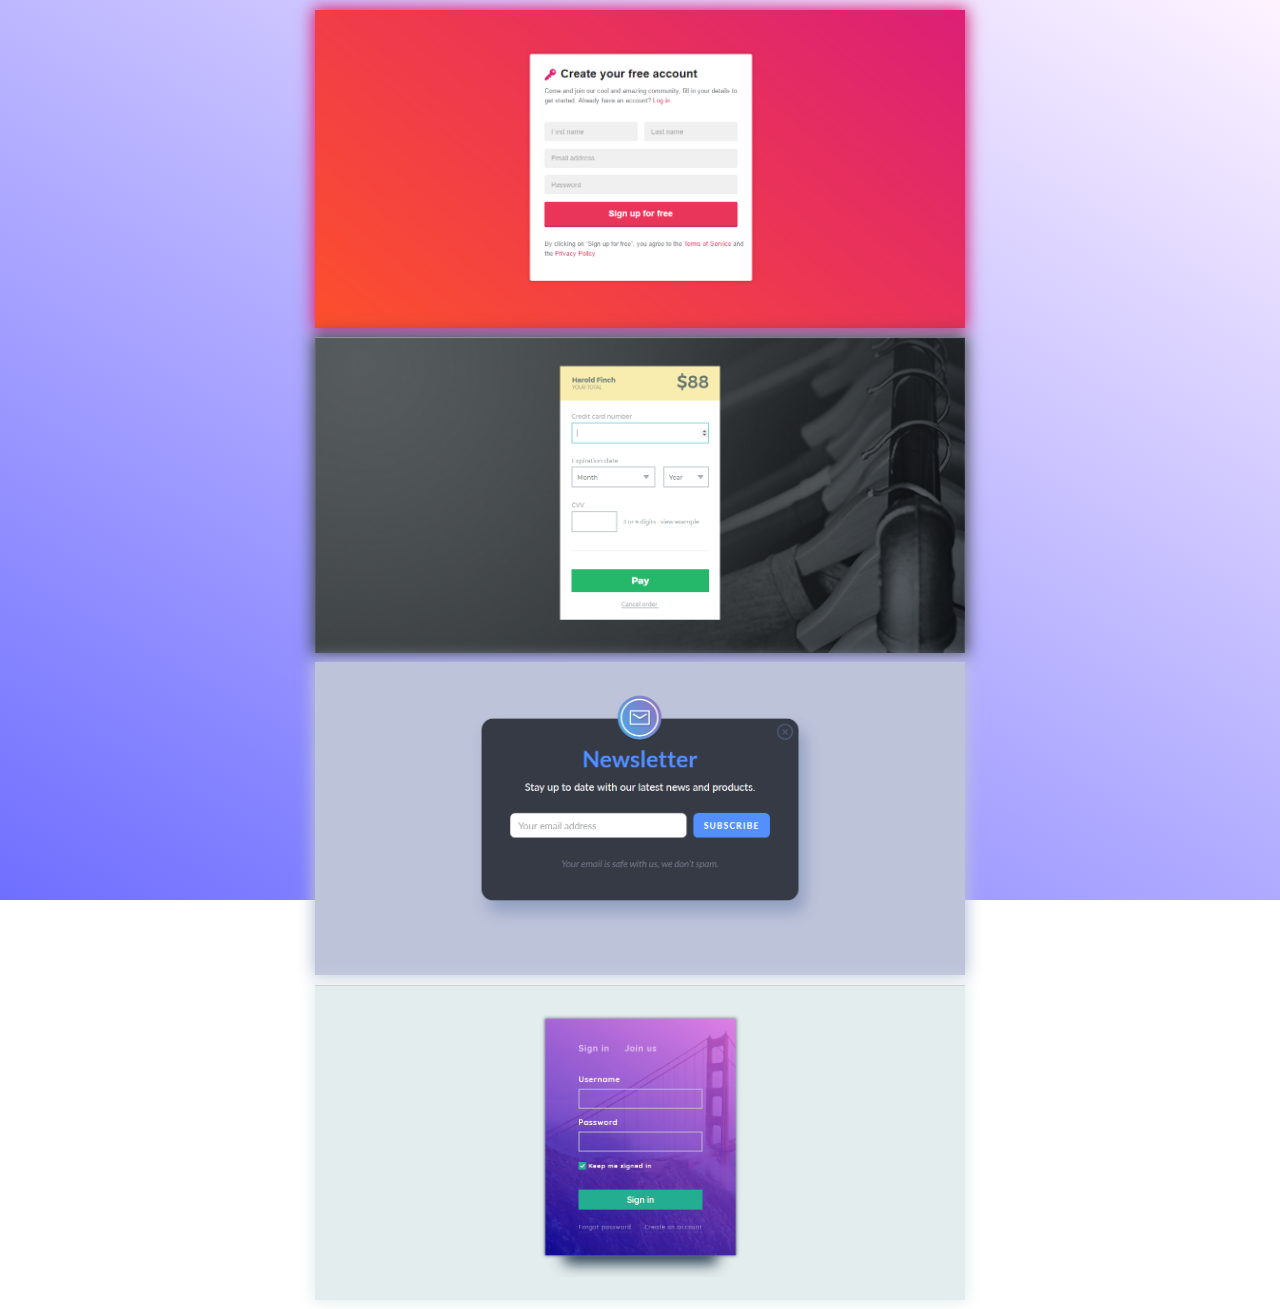
<file: index.html>
<!DOCTYPE html>
<html lang="en">
<head>
	<meta charset="UTF-8">
	<title>Forms</title>
	<meta http-equiv="X-UA-Compatible" content="IE=edge">
	<meta name="viewport" content="width=device-width, initial-scale=1">

	<meta name="description" content="" />
	<link rel="icon" href="favicon.png"/>
	<link rel="stylesheet" href="css/normalize.css" />
	<link rel="stylesheet" href="css/layout.css" />
	<link rel="stylesheet" href="css/style.css" />
	<link rel="stylesheet" href="css/common.css" />

	<!--[if lt IE 9]>
	<script src="https://oss.maxcdn.com/html5shiv/3.7.2/html5shiv.min.js"></script>
	<script src="https://oss.maxcdn.com/respond/1.4.2/respond.min.js"></script>
	<![endif]-->
</head>
<body>
	<main>
		<a href="daily-form.html"><img src="assets/daily.png" alt="Daily form"></a>
		<a href="payment-form.html"><img src="assets/payment.png" alt="Payment form"></a>
		<a href="newsletter-form.html"><img src="assets/newsletter.png" alt="Newsletter form"></a>
		<a href="sign-in-form.html"><img src="assets/sign-in.png" alt="Sign-in form"></a>
	</main>
</body>
</html>
</file>
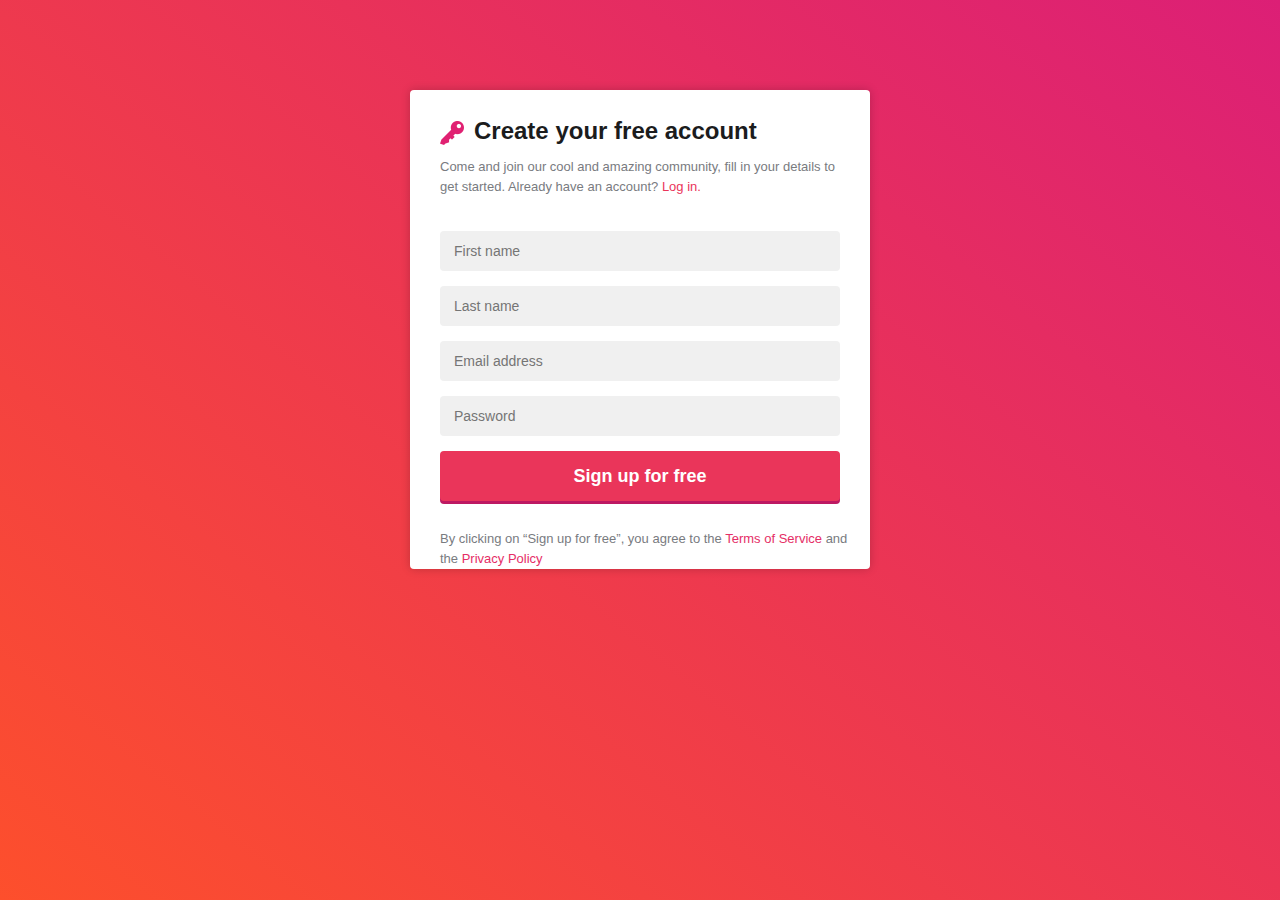
<file: daily-form.html>
<!DOCTYPE html>
<html lang="en">
<head>
	<meta charset="UTF-8">
	<title>Daily form</title>
	<meta http-equiv="X-UA-Compatible" content="IE=edge">
	<meta name="viewport" content="width=device-width, initial-scale=1">

	<meta name="description" content="" />
	<link rel="icon" href="assets/key.png"/>
	<link rel="stylesheet" href="css/normalize.css" />
	<link rel="stylesheet" href="css/layout.css" />
	<link rel="stylesheet" href="css/daily-form-style.css" />
	<link rel="stylesheet" href="css/common.css" />

	<!--[if lt IE 9]>
		<script src="https://oss.maxcdn.com/html5shiv/3.7.2/html5shiv.min.js"></script>
		<script src="https://oss.maxcdn.com/respond/1.4.2/respond.min.js"></script>
	<![endif]-->
</head>
<body>
	<main class="form-container">
		<header>
			<img src="assets/key.png" alt="Logo" class="form-logo">
			<h1 class="form-title">Create your free account</h1>
			<p class="form-text">Come and join our cool and amazing community, fill in your details to get started.
				Already have an account? <a href="#" class="form-text__log-in">Log in.</a></p>
		</header>
			<form action="#" class="form">
				<input type="text" placeholder="First name" class="form__input">
				<input type="text" placeholder="Last name" class="form__input">
				<input type="email" placeholder="Email address" class="form__input">
				<input type="password" placeholder="Password" class="form__input">
				<button type="submit" class="form__submit">Sign up for free</button>
			</form>
		<footer>
			<p class="form-text">By clicking on “Sign up for free”, you agree to the <a href="#" class="form-text__links">Terms of Service</a> and
				the <a href="" class="form-text__links">Privacy Policy</a></p>
		</footer>
	</main>
</body>
</html>
</file>
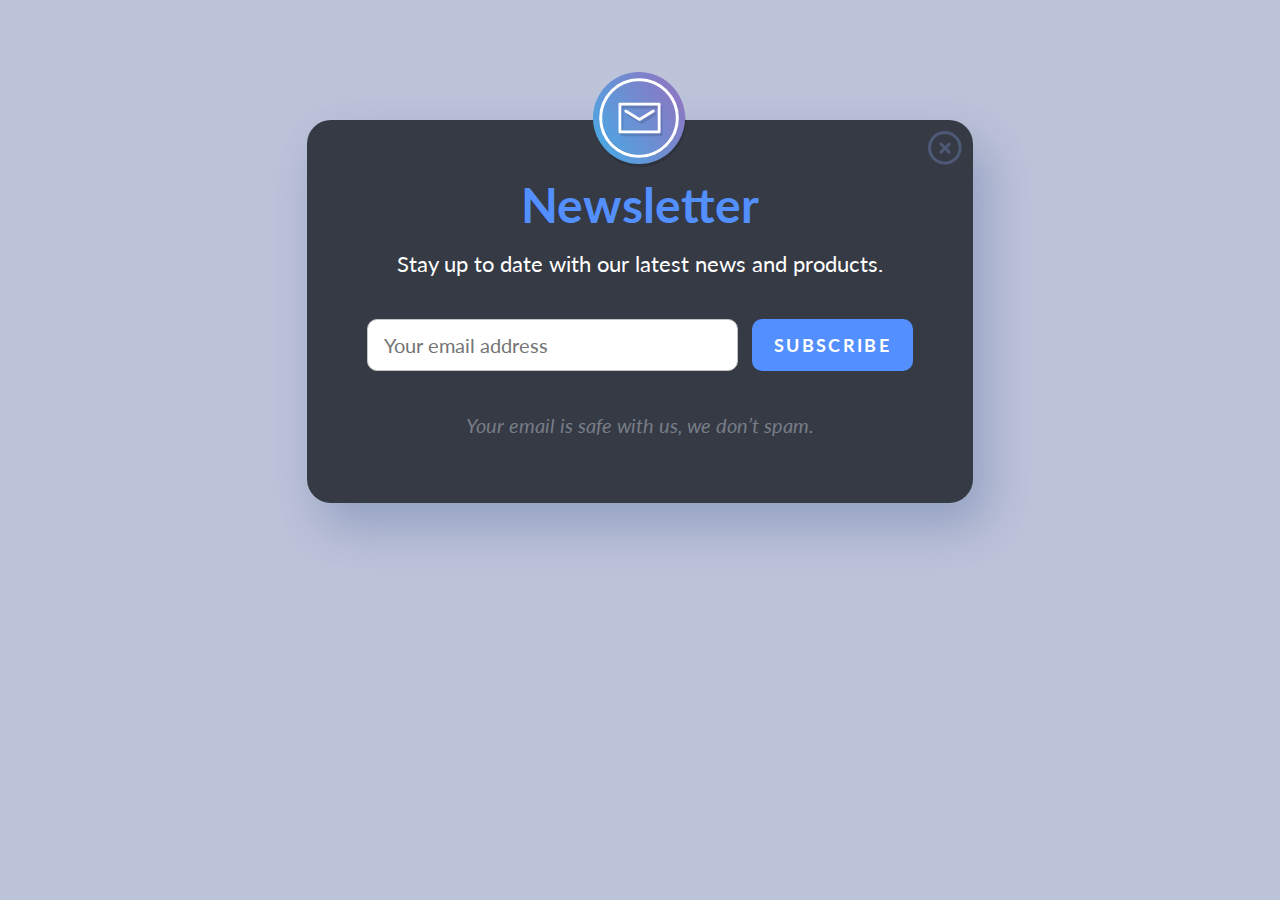
<file: newsletter-form.html>
<!DOCTYPE html>
<html lang="en">
<head>
	<meta charset="UTF-8">
	<title>Daily form</title>
	<meta http-equiv="X-UA-Compatible" content="IE=edge">
	<meta name="viewport" content="width=device-width, initial-scale=1">

	<meta name="description" content="" />
	<link rel="icon" href="assets/letter.png"/>
	<link rel="stylesheet" href="css/normalize.css" />
	<link rel="stylesheet" href="css/layout.css" />
	<link rel="stylesheet" href="css/newsletter-form-style.css" />
	<link rel="stylesheet" href="css/common.css" />
	<link href="https://fonts.googleapis.com/css?family=Lato:400,400i,700" rel="stylesheet">
	<!--[if lt IE 9]>
	<script src="https://oss.maxcdn.com/html5shiv/3.7.2/html5shiv.min.js"></script>
	<script src="https://oss.maxcdn.com/respond/1.4.2/respond.min.js"></script>
	<![endif]-->
</head>
<body>
	<main class="container">
		<header>
			<div class="logo"></div>
			<a href="#" class="close-btn"><img src="assets/close-btn.png" alt="Close"></a>
			<h1 class="title">Newsletter</h1>
			<p class="description">Stay up to date with our latest news and products.</p>
		</header>
		<section>
			<form action="#" class="flex-form">
				<div class="flex-container">
					<input type="email" placeholder="Your email address" class="flex-form__input">
				</div>
				<div class="flex-container">
					<button type="submit" class="flex-form__submit">Subscribe</button>
				</div>
			</form>
		</section>
		<footer class="footer-description">
			<p>Your email is safe with us, we don’t spam.</p>
		</footer>
	</main>
</body>
</html>
</file>
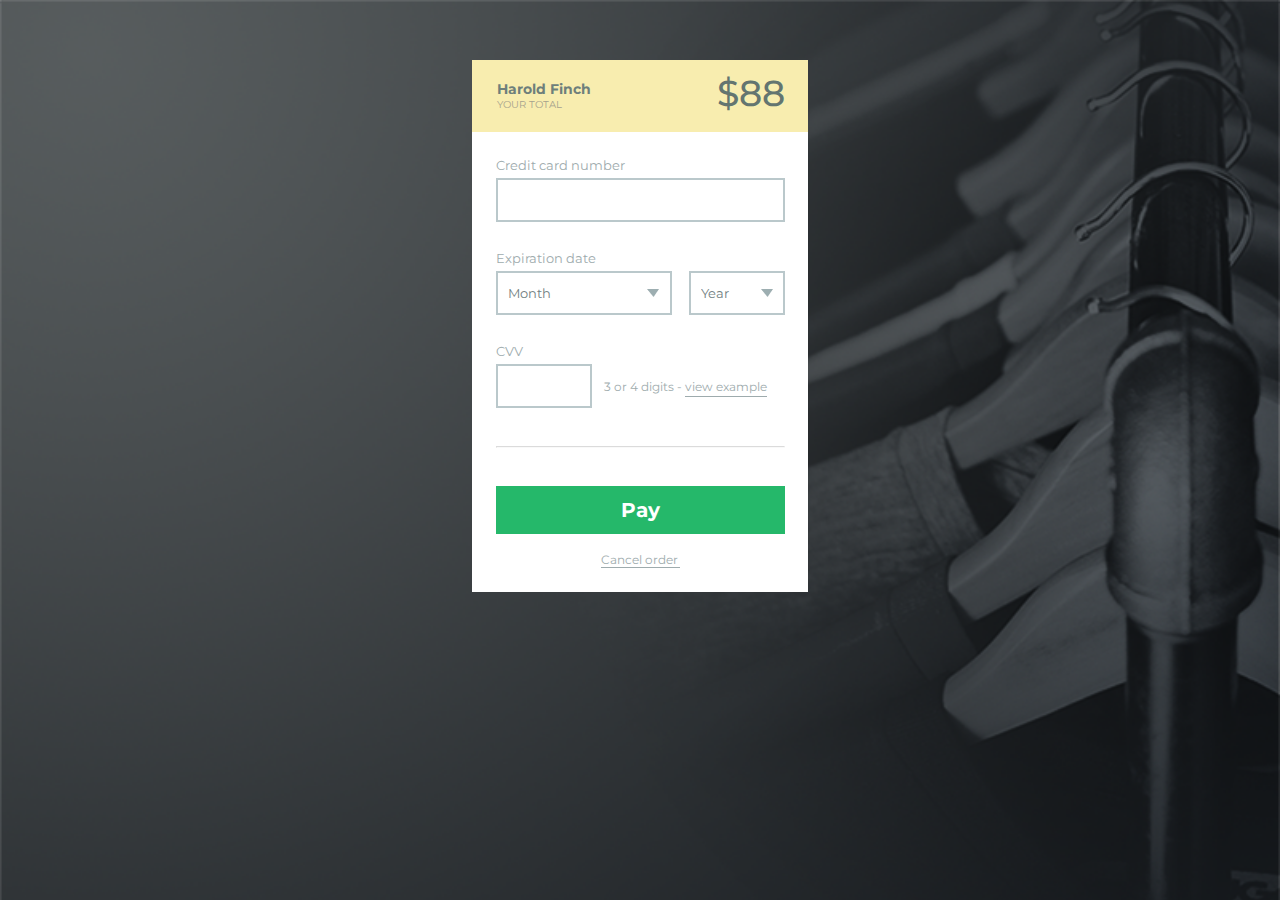
<file: payment-form.html>
<!DOCTYPE html>
<html lang="en">
<head>
	<meta charset="UTF-8">
	<title>Payment Form</title>
	<meta http-equiv="X-UA-Compatible" content="IE=edge">
	<meta name="viewport" content="width=device-width, initial-scale=1">

	<meta name="description" content="" />
	<link rel="icon" href="favicon.png"/>
	<link rel="stylesheet" href="css/normalize.css" />
	<link rel="stylesheet" href="css/layout.css" />
	<link rel="stylesheet" href="css/payment-form-style.css" />
	<link rel="stylesheet" href="css/common.css" />
	<link href="https://fonts.googleapis.com/css?family=Montserrat:400,500,600,700" rel="stylesheet">
	<!--[if lt IE 9]>
		<script src="https://oss.maxcdn.com/html5shiv/3.7.2/html5shiv.min.js"></script>
		<script src="https://oss.maxcdn.com/respond/1.4.2/respond.min.js"></script>
	<![endif]-->
</head>
<body>
	<main class="form">
		<header class="form-head">
			<div class="form-head__title">
				<h1>Harold Finch</h1>
				<h2>Your Total</h2>
			</div>
			<div class="form-head__price">
				<p>&dollar;88</p>
			</div>
		</header>
		<section>
			<form action="#" class="form-payment">
				<label for="card-number" class="form-payment__label">Credit card number</label>
				<input type="number" id="card-number" class="form-payment__input">

				<h2 class="form-payment__label">Expiration date</h2>

				<div class="flex-container">
					<select class="form-payment__select">
						<option value="">Month</option>
						<option value="">January</option>
						<option value="">February</option>
						<option value="">March</option>
					</select>
					<select class="form-payment__select">
						<option value="">Year</option>
						<option value="">2015</option>
						<option value="">2016</option>
						<option value="">2017</option>
					</select>
				</div>

				<label for="cvv" class="form-payment__label"><p>CVV</p></label>
				<input type="number" id="cvv" class="form-payment__input">
				<p>3 or 4 digits - <a href="#">view example</a></p>

				<hr>

				<button type="submit" class="form-payment__submit">Pay</button>
				<a href="#" class="form-payment__cancel">Cancel order</a>
			</form>
		</section>
	</main>
</body>
</html>
</file>
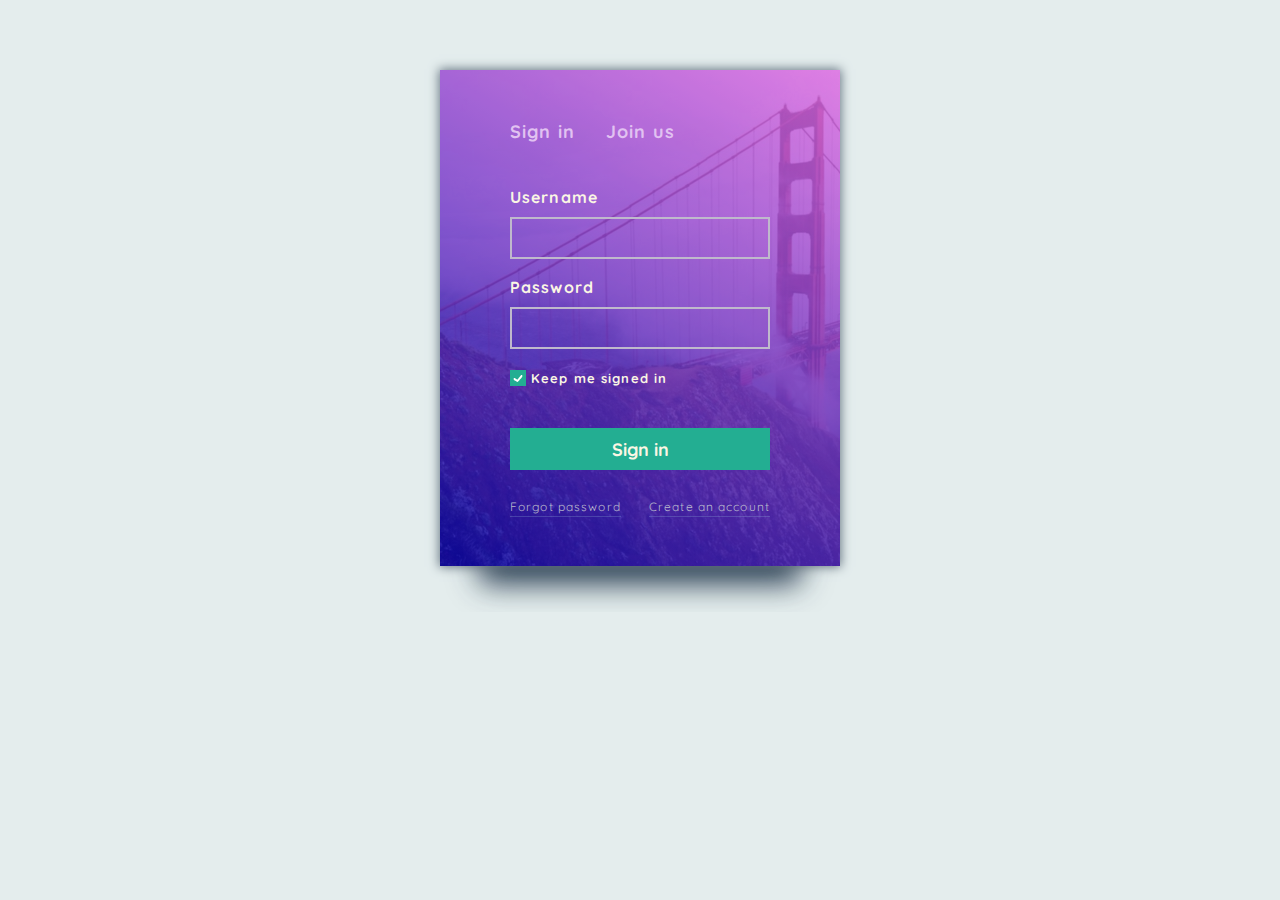
<file: sign-in-form.html>
<!DOCTYPE html>
<html lang="en">
<head>
	<meta charset="UTF-8">
	<title>Sign-in form</title>
	<meta http-equiv="X-UA-Compatible" content="IE=edge">
	<meta name="viewport" content="width=device-width, initial-scale=1">

	<meta name="description" content="" />
	<link rel="icon" href="assets/check.png"/>
	<link rel="stylesheet" href="css/normalize.css" />
	<link rel="stylesheet" href="css/layout.css" />
	<link rel="stylesheet" href="css/sign-in-form-style.css" />
	<link rel="stylesheet" href="css/common.css" />
	<link href="https://fonts.googleapis.com/css?family=Quicksand:400,700" rel="stylesheet">
	<!--[if lt IE 9]>
	<script src="https://oss.maxcdn.com/html5shiv/3.7.2/html5shiv.min.js"></script>
	<script src="https://oss.maxcdn.com/respond/1.4.2/respond.min.js"></script>
	<![endif]-->
</head>
<body>
	<main class="container">
		<section class="form-container">
			<header>
				<nav class="form-nav">
					<a href="#" class="form-nav__link">Sign in</a>
					<a href="#" class="form-nav__link">Join us</a>
				</nav>
			</header>
			<form action="#" class="sign-in">
				<label class="sign-in__legend">
					<p>Username</p>
					<input type="text" class="sign-in__input">
				</label>
				<label class="sign-in__legend">
					<p>Password</p>
					<input type="password" class="sign-in__input">
				</label>
				<br>
				<label class="sign-in__legend">
					<input type="checkbox" class="sign-in__checkbox" checked>
					<span class="checkbox-custom"></span>
					<span>Keep me signed in</span>
				</label>
				<button type="submit" class="sign-in__submit">Sign in</button>
			</form>
			<footer class="additional">
				<a href="#" class="additional_links">Forgot password</a>
				<a href="#" class="additional_links">Create an account</a>
			</footer>
		</section>
		<section class="shadow">
			<img src="assets/shadow.png" alt="#">
		</section>
	</main>
</body>
</html>
</file>
<file: css/layout.css>
*, *:after, *:before {
    -webkit-box-sizing: border-box;
    -moz-box-sizing: border-box;
    box-sizing: border-box;
}

.cf:before, .cf:after {
    content: " ";
    display: table;
}

.cf:after {
    clear: both;
}

.ba-container,.ba-container-center {
    margin-left: auto;
    margin-right: auto;
}

img {
    max-width: 100%;
    height: auto;
}

html {
    height: 100%;
}
body, html {
    min-height: 100%;
}
/* Text align */

.ba-text-left {
    text-align: left;
}

.ba-text-right {
    text-align: right;
}

.ba-text-center {
    text-align: center;
}


/* Floats */

.ba-float-left {
    float: left;
}

.ba-float-right {
    float: right;
}

.ba-float-none {
    float: none;
}


/* Vertical align */

.ba-vertical-align:before {
    content: '';
    display: inline-block;
    height: 100%;
    vertical-align: middle;
}

[class*="ba-vertical-align-"] {
    display: inline-block;
}

.ba-vertical-align-top {
    vertical-align: top;
}

.ba-vertical-align-middle {
    vertical-align: middle;
}

.ba-vertical-align-bottom {
    vertical-align: bottom;
}


/* Absolute centering */

.ba-relative {
    position: relative;
}

.ba-absolute-center {
    display: block;
    position: absolute;
    left: 0;
    right: 0;
    top: 0;
    bottom: 0;
    margin: auto;
}


/* Circle element */

.ba-circle {
    -webkit-border-radius: 50%;
    -moz-border-radius: 50%;
    border-radius: 50%;
}

*, *:after, *:before {
    -webkit-box-sizing: border-box;
    -moz-box-sizing: border-box;
    box-sizing: border-box;
}

.cf:before, .cf:after {
    content: " ";
    display: table;
}

.cf:after {
    clear: both;
}

.ba-container,.ba-container-center {
    margin-left: auto;
    margin-right: auto;
}

img {
    max-width: 100%;
    height: auto;
}


/* Text align */

.ba-text-left {
    text-align: left;
}

.ba-text-right {
    text-align: right;
}

.ba-text-center {
    text-align: center;
}


/* Floats */

.ba-float-left {
    float: left;
}

.ba-float-right {
    float: right;
}

.ba-float-none {
    float: none;
}


/* Vertical align */

.ba-vertical-align:before {
    content: '';
    display: inline-block;
    height: 100%;
    vertical-align: middle;
}

[class*="ba-vertical-align-"] {
    display: inline-block;
}

.ba-vertical-align-top {
    vertical-align: top;
}

.ba-vertical-align-middle {
    vertical-align: middle;
}

.ba-vertical-align-bottom {
    vertical-align: bottom;
}


/* Absolute centering */

.ba-relative {
    position: relative;
}

.ba-absolute-center {
    display: block;
    position: absolute;
    left: 0;
    right: 0;
    top: 0;
    bottom: 0;
    margin: auto;
}


/* Circle element */

.ba-circle {
    -webkit-border-radius: 50%;
    -moz-border-radius: 50%;
    border-radius: 50%;
}


/*== Grid ==*/


/* Grid clearfix */

.ba-row:before, .ba-row:after {
    content: " ";
    display: table;
}

.ba-row:after {
    clear: both;
}

.ba-row + .ba-row {
    margin-top: 20px;
}

[class*="ba-width-"] {
    width: 100%;
}

.ba-row > [class*="ba-width-"] {
    float: left;
    padding-left: 20px;
}

.ba-row {
    margin-left: -20px;
}


/* No Padding Grid */

.ba-row-nopad {
    margin-left: 0;
}
.ba-row-nopad + .ba-row-nopad {
    margin-top: 0;
}
.ba-row-nopad > [class*="ba-width-"] {
    padding-left: 0;
}

.ba-width-1-2, .ba-width-2-4, .ba-width-3-6 {
    width: 50%;
}

.ba-width-1-3, .ba-width-2-6 {
    width: 33.333%;
}

.ba-width-2-3, .ba-width-4-6 {
    width: 66.667%;
}

.ba-width-1-4 {
    width: 25%;
}

.ba-width-3-4 {
    width: 75%;
}

.ba-width-1-5 {
    width: 20%;
}

.ba-width-2-5 {
    width: 40%;
}

.ba-width-3-5 {
    width: 60%;
}

.ba-width-4-5 {
    width: 80%;
}

.ba-width-1-6 {
    width: 16.667%;
}

.ba-width-5-6 {
    width: 83.333%;
}

.ba-width-1-7 {
    width: 14.2857%;
}

.ba-width-1-8 {
    width: 12.5%;
}

.ba-width-1-9 {
    width: 11.1111%;
}

.ba-width-1-10 {
    width: 10%;
}


/* Phone landscape and bigger */

@media (min-width: 480px) {
    .ba-float-left-small {
        float: left;
    }

    .ba-float-right-small {
        float: right;
    }
    /* Whole */
    .ba-width-small-1-1 {
        width: 100%;
    }
    /* Halves */
    .ba-width-small-1-2, .ba-width-small-2-4, .ba-width-small-3-6 {
        width: 50%;
    }
    /* Thirds */
    .ba-width-small-1-3, .ba-width-small-2-6 {
        width: 33.333%;
    }
    .ba-width-small-2-3, .ba-width-small-4-6 {
        width: 66.666%;
    }
    /* Quarters */
    .ba-width-small-1-4 {
        width: 25%;
    }
    .ba-width-small-3-4 {
        width: 75%;
    }
    /* Fifths */
    .ba-width-small-1-5 {
        width: 20%;
    }
    .ba-width-small-2-5 {
        width: 40%;
    }
    .ba-width-small-3-5 {
        width: 60%;
    }
    .ba-width-small-4-5 {
        width: 80%;
    }
}


/* Tablet and bigger */

@media (min-width: 768px) {
    .ba-float-left-medium {
        float: left;
    }
    .ba-float-right-medium {
        float: right;
    }

    /* Whole */
    .ba-width-medium-1-1 {
        width: 100%;
    }
    /* Halves */
    .ba-width-medium-1-2, .ba-width-medium-2-4, .ba-width-medium-3-6 {
        width: 50%;
    }
    /* Thirds */
    .ba-width-medium-1-3, .ba-width-medium-2-6 {
        width: 33.333%;
    }
    .ba-width-medium-2-3, .ba-width-medium-4-6 {
        width: 66.666%;
    }
    /* Quarters */
    .ba-width-medium-1-4 {
        width: 25%;
    }
    .ba-width-medium-3-4 {
        width: 75%;
    }
    /* Fifths */
    .ba-width-medium-1-5 {
        width: 20%;
    }
    .ba-width-medium-2-5 {
        width: 40%;
    }
    .ba-width-medium-3-5 {
        width: 60%;
    }
    .ba-width-medium-4-5 {
        width: 80%;
    }
}


/* Desktop and bigger */

@media (min-width: 960px) {
    .ba-float-left-large {
        float: left;
    }

    .ba-float-right-large {
        float: right;
    }
    /* Whole */
    .ba-width-large-1-1 {
        width: 100%;
    }
    /* Halves */
    .ba-width-large-1-2, .ba-width-large-2-4, .ba-width-large-3-6 {
        width: 50%;
    }
    /* Thirds */
    .ba-width-large-1-3, .ba-width-large-2-6 {
        width: 33.333%;
    }
    .ba-width-large-2-3, .ba-width-large-4-6 {
        width: 66.666%;
    }
    /* Quarters */
    .ba-width-large-1-4 {
        width: 25%;
    }
    .ba-width-large-3-4 {
        width: 75%;
    }
    /* Fifths */
    .ba-width-large-1-5 {
        width: 20%;
    }
    .ba-width-large-2-5 {
        width: 40%;
    }
    .ba-width-large-3-5 {
        width: 60%;
    }
    .ba-width-large-4-5 {
        width: 80%;
    }
}

@media (min-width: 1220px) {
    .ba-float-left-xlarge {
        float: left;
    }

    .ba-float-right-xlarge {
        float: right;
    }
    /* Whole */
    .ba-width-xlarge-1-1 {
        width: 100%;
    }
    /* Halves */
    .ba-width-xlarge-1-2, .ba-width-xlarge-2-4, .ba-width-xlarge-3-6 {
        width: 50%;
    }
    /* Thirds */
    .ba-width-xlarge-1-3, .ba-width-xlarge-2-6 {
        width: 33.333%;
    }
    .ba-width-xlarge-2-3, .ba-width-xlarge-4-6 {
        width: 66.666%;
    }
    /* Quarters */
    .ba-width-xlarge-1-4 {
        width: 25%;
    }
    .ba-width-xlarge-3-4 {
        width: 75%;
    }
    /* Fifths */
    .ba-width-xlarge-1-5 {
        width: 20%;
    }
    .ba-width-xlarge-2-5 {
        width: 40%;
    }
    .ba-width-xlarge-3-5 {
        width: 60%;
    }
    .ba-width-xlarge-4-5 {
        width: 80%;
    }
}
</file>
<file: css/style.css>
*,
*:before,
*:after{
    -webkit-box-sizing: border-box;
    -moz-box-sizing: border-box;
    box-sizing: border-box;
}
html{
    width: 100%;
    height: 100%;
}
body{
    width: 100%;
    height: 100%;
}

/* Layout */
.ba-container{
    padding-left: 20px;
    padding-right: 20px;
    max-width: 1200px;
}
/* Typography */

input[type="submit"],
input[type="button"],
button{
    -webkit-transition: color .3s ease-in, border-color .3s ease-in, background-color .3s ease-in, opacity .3s ease-in;
    -moz-transition: color .3s ease-in, border-color .3s ease-in, background-color .3s ease-in, opacity .3s ease-in;
    transition: color .3s ease-in, border-color .3s ease-in, background-color .3s ease-in, opacity .3s ease-in;
}
input[type="submit"],
input[type="button"],
button,
.ba-button{
    display: inline-block;
}
input[type="text"],
input[type="email"],
input[type="password"],
input[type="number"],
input[type="tel"],
textarea,
select {

    -webkit-transition: color .3s ease-in, border-color .3s ease-in, background-color .3s ease-in, opacity .3s ease-in;
    -moz-transition: color .3s ease-in, border-color .3s ease-in, background-color .3s ease-in, opacity .3s ease-in;
    transition: color .3s ease-in, border-color .3s ease-in, background-color .3s ease-in, opacity .3s ease-in;
}
main{
    display: flex;
    flex-wrap: wrap;
    justify-content: space-around;
    padding-top: 10px;
    height: 100%;
    background: linear-gradient(30deg, rgb(111, 111, 255), rgb(254, 243, 255));
}
img{
    width: 650px;
    margin-bottom: 5px;
}
img:hover{
    transform: scale(1.015);
}
a:first-child img{
    box-shadow: 0 0 15px 2px #dc2074;
}
a:nth-child(2) img{
    box-shadow: 0 0 15px 2px #414648;
}
a:nth-child(3) img{
    box-shadow: 0 0 15px 2px #bdc3d9;
}
a:last-child img{
    box-shadow: 0 0 15px 2px #e4eded;
}
</file>
<file: css/common.css>
a{
    text-decoration: none;
}
h1, h2, h3, h4, h5, h6, p{
    margin: 0;
}
input,
select{
    outline: none;
}
button{
    border: none;
    outline: none;
}
</file>
<file: css/daily-form-style.css>
*,
*:before,
*:after{
  -webkit-box-sizing: border-box;
     -moz-box-sizing: border-box;
          box-sizing: border-box;
}
html{
	width: 100%;
	height: 100%;
}
body{
	background: linear-gradient(219deg, rgb(220, 31, 118), rgb(253, 79, 44));
	width: 100%;
	height: 100%;
	padding: 90px 0;
}

/* Layout */
.ba-container{
	padding-left: 20px;
	padding-right: 20px;
	max-width: 1200px;
}
/* Typography */
a,
input[type="submit"],
input[type="button"],
button{
	-webkit-transition: color .3s ease-in, border-color .3s ease-in, background-color .3s ease-in, opacity .3s ease-in;
	-moz-transition: color .3s ease-in, border-color .3s ease-in, background-color .3s ease-in, opacity .3s ease-in;
	transition: color .3s ease-in, border-color .3s ease-in, background-color .3s ease-in, opacity .3s ease-in;
}
input[type="submit"],
input[type="button"],
button,
.ba-button{
	display: inline-block;
}
input[type="text"],
input[type="email"],
input[type="password"],
input[type="number"],
input[type="tel"],
textarea,
select {

	-webkit-transition: color .3s ease-in, border-color .3s ease-in, background-color .3s ease-in, opacity .3s ease-in;
	-moz-transition: color .3s ease-in, border-color .3s ease-in, background-color .3s ease-in, opacity .3s ease-in;
	transition: color .3s ease-in, border-color .3s ease-in, background-color .3s ease-in, opacity .3s ease-in;
}
.form-container{
	font-family: Arial, sans-serif;
	border-radius: 4px;
	background-color:  #ffffff;
	box-shadow: 0 0 10px 0 rgba(0, 0, 0, 0.2);
	max-width: 460px;
	min-height: 470px;
	margin: auto;
	padding: 27px 16px 0 30px;
}
.form-logo{
	float: left;
	margin-right: 10px;
}
.form-title{
	color:  #1b1c1d;
	font-size: 24px;
	font-weight: 700;
	margin: 4px 0 0 0;
	line-height: 20px;
}
.form-text{
	color:  #797b7f;
	font-size: 13px;
	font-weight: 400;
	line-height: 20px;
	margin: 16px 0 34px;
}
.form-text__log-in{
	color:  #ea355a;
}
.form-text__log-in:hover{
	border-bottom: 1px solid #ea355a;
}
.form{
	display: flex;
	flex-wrap: wrap;
	justify-content: space-between;
}
.form__input{
	flex-grow: 1;
	border: none;
	border-radius: 4px;
	background-color:  #f0f0f0;
	height: 40px;
	font-size: 14px;
	padding-left: 14px;
	margin-bottom: 15px;
	margin-right: 14px;
}
.form__input:nth-child(3),
.form__input:nth-child(4){
	width: 400px;
}
.form__submit{
	background-color:  #ea355a;
	box-shadow: 0 3px 0 0 #bd1962;
	width: 400px;
	height: 50px;
	border: none;
	outline: none;
	border-radius: 4px;
	color:  #fff;
	font-size: 18px;
	font-weight: 700;
	margin-right: 14px;
}
.form__submit:hover{
	background-color:  #fff;
	color:  #ea355a;
	box-shadow: 0 3px 0 #bd1962;
	border-top: 3px solid #bd1962;
}
footer .form-text{
	margin: 28px 0;
}
.form-text__links{
	color:  #e52e66;
}
.form-text__links:hover{
	border-bottom: 1px solid #e52e66;
}
</file>
<file: css/newsletter-form-style.css>
*,
*:before,
*:after{
    -webkit-box-sizing: border-box;
    -moz-box-sizing: border-box;
    box-sizing: border-box;
}
html{
    width: 100%;
    height: 100%;
}
body{
    width: 100%;
    height: 100%;
    background-color: #bdc3d9;
    padding: 120px 0;
}

/* Layout */
.ba-container{
    padding-left: 20px;
    padding-right: 20px;
    max-width: 1200px;
}
/* Typography */
a,
input[type="submit"],
input[type="button"],
button{
    -webkit-transition: color .3s ease-in, border-color .3s ease-in, background-color .3s ease-in, opacity .3s ease-in;
    -moz-transition: color .3s ease-in, border-color .3s ease-in, background-color .3s ease-in, opacity .3s ease-in;
    transition: color .3s ease-in, border-color .3s ease-in, background-color .3s ease-in, opacity .3s ease-in;
}
input[type="submit"],
input[type="button"],
button,
.ba-button{
    display: inline-block;
}
input[type="text"],
input[type="email"],
input[type="password"],
input[type="number"],
input[type="tel"],
textarea,
select {

    -webkit-transition: color .3s ease-in, border-color .3s ease-in, background-color .3s ease-in, opacity .3s ease-in;
    -moz-transition: color .3s ease-in, border-color .3s ease-in, background-color .3s ease-in, opacity .3s ease-in;
    transition: color .3s ease-in, border-color .3s ease-in, background-color .3s ease-in, opacity .3s ease-in;
}
.container{
    font-family: 'Lato', sans-serif;
    position: relative;
    border-radius: 24px;
    background-color:  #353a45;
    box-shadow: 13px 23px 49px 0 rgba(35, 70, 133, 0.28);
    max-width: 666px;
    min-height: 383px;
    margin: auto;
    text-align: center;
    padding: 45px 0 30px;
    z-index: 1;
}
.logo{
    background: url('../assets/letter.png') no-repeat 50%, linear-gradient(59deg, #47aae6 4%, #9372bf 96%);
    box-shadow: 1px 3px 0 0 rgba(0, 0, 0, 0.13);
    width: 92px;
    height: 92px;
    border-radius: 50%;
    position: absolute;
    top: -48px;
    left: 43%;
}
.close-btn{
    position: absolute;
    right: 11px;
    top: 11px;
}
.close-btn:hover{
    transform: scale(1.1);
}
.title{
    color:  #538fff;
    font-size: 48px;
    font-weight: 700;
    line-height: 80px;
}
.description{
    color:  #fff;
    font-size: 22px;
    margin-top: 5px;
}
.flex-form{
    max-width: 560px;
    margin: 35px auto;
    display: flex;
    justify-content: space-between;
    flex-wrap: wrap;
}
.flex-container{
    width: 385px;
    height: 66px;
    padding: 7px;
    flex-grow: 1;
}
.flex-container:nth-child(2){
    width: 175px;
}
.flex-form__input{
    border-radius: 10px;
    border: 1px solid #c4c4c4;
    background-color:  #fff;
    width: 100%;
    height: 52px;
    color:  #a9a9a9;
    font-size: 20px;
    padding-left: 16px;
    flex-grow: 1;
}
.flex-form__submit{
    border-radius: 10px;
    background-color:  #538fff;
    width: 100%;
    height: 52px;
    color:  #fff;
    font-size: 18px;
    font-weight: 700;
    line-height: 48px;
    text-transform: uppercase;
    letter-spacing: 0.13em;
}
.flex-form__submit:hover{
    background: linear-gradient(59deg, #47aae6 4%, #9372bf 96%);
    color: #d1abff;
}
.footer-description{
    color:  #787d87;
    font-size: 20px;
    font-style: italic;
}
</file>
<file: css/payment-form-style.css>
*,
*:before,
*:after {
	-webkit-box-sizing: border-box;
	-moz-box-sizing: border-box;
	box-sizing: border-box;
}
body{
	background: url("../assets/bg.png");
	background-size: cover;
	padding: 60px 0;
}

/* Layout */
.ba-container{
	padding-left: 20px;
	padding-right: 20px;
	max-width: 1200px;
}
/* Typography */
a,
input[type="submit"],
input[type="button"],
button{
	-webkit-transition: color .3s ease-in, border-color .3s ease-in, background-color .3s ease-in, opacity .3s ease-in;
	-moz-transition: color .3s ease-in, border-color .3s ease-in, background-color .3s ease-in, opacity .3s ease-in;
	transition: color .3s ease-in, border-color .3s ease-in, background-color .3s ease-in, opacity .3s ease-in;
}
input[type="submit"],
input[type="button"],
button,
.ba-button{
	display: inline-block;
}
input[type="text"],
input[type="email"],
input[type="password"],
input[type="number"],
input[type="tel"],
textarea,
select {

	-webkit-transition: color .3s ease-in, border-color .3s ease-in, background-color .3s ease-in, opacity .3s ease-in;
	-moz-transition: color .3s ease-in, border-color .3s ease-in, background-color .3s ease-in, opacity .3s ease-in;
	transition: color .3s ease-in, border-color .3s ease-in, background-color .3s ease-in, opacity .3s ease-in;
}
.form{
	background-color:  #ffffff;
	max-width: 336px;
	min-height: 532px;
	margin: auto;
	font-family: 'Montserrat', sans-serif;
	font-weight: 400;
	position: relative;
}
.form-head{
	background-color:  #f8edaf;
	width: 100%;
	height: 72px;
	padding: 20px 0 0 25px;
}
.form-head__title h1{
	color:  #6e7f7b;
	font-size: 14px;
	font-weight: 700;
}
.form-head__title h2{
	color:  #a6a28d;
	font-size: 10px;
	font-weight: 400;
	text-transform: uppercase;
}
.form-head__price{
	color:  #637570;
	font-size: 36px;
	font-weight: 500;
	position: absolute;
	right: 23px;
	top: 11px;
}
.form-payment{
	padding: 25px 23px 0 24px;
	color:  #727f82;
	font-size: 13px;
}
.form-payment__label{
	color:  #9eabad;
	font-size: 13px;
	font-weight: 400;
}
.form-payment__input{
	border: 2px solid #bac8cb;
	width: 100%;
	height: 44px;
	margin-top: 5px;
	margin-bottom: 28px;
	font-weight: 500;
	padding-left: 10px;
}
.form-payment__input:focus,
.form-payment__select:focus{
	border: 2px solid #82d4e7;
}
.flex-container{
	display: flex;
	/*flex-wrap: wrap;*/
	justify-content: space-between;
}
.form-payment__select{
	/*flex-grow: 1;*/
	flex-basis: 176px;
	border: 2px solid #bac8cb;
	height: 44px;
	display: inline-block;
	margin-top: 5px;
	margin-bottom: 28px;
	padding-left: 10px;
	color:  #727f82;
	-webkit-appearance: none;
	-moz-appearance: none;
	background: url("../assets/triangle.png") 93% center no-repeat;
}
.form-payment__select:nth-child(2){
	flex-basis: 96px;
	background-position-x: 88%;
}
.form-payment__select option:first-child:checked{
	display: none;
}
#cvv{
	width: 96px;
	margin-right: 9px;
}
.form-payment__input + p{
	display: inline-block;
	font-size: 12px;
	color:  #9eabad;
}
.form-payment__input + p > a{
	color:  #9eabad;
	border-bottom: 1px solid #9eabad;
	padding-bottom: 2px;
}
.form-payment__input + p > a:hover,
.form-payment__cancel:hover{
	border-bottom: 1px dashed #606a6c;
	color: #606a6c;
	transform: scale(1.1);
}
hr{
	opacity: 0.35;
	margin-top: 10px;
}
.form-payment__submit{
	background-color:  #25b86a;
	width: 100%;
	height: 48px;
	border: none;
	color:  #ffffff;
	font-size: 20px;
	font-weight: 700;
	margin-top: 31px;
}
.form-payment__submit:hover{
	background-color:  #fff;
	border: 2px solid #25b86a;
	color: #25b86a;
}
.form-payment__cancel{
	color:  #9eabad;
	font-size: 12px;
	border-bottom: 1px solid #9eabad;
	text-decoration: none;
	display: block;
	width: 79px;
	margin: 18px auto 0;
}
</file>
<file: css/sign-in-form-style.css>
*,
 *:before,
 *:after{
     -webkit-box-sizing: border-box;
     -moz-box-sizing: border-box;
     box-sizing: border-box;
 }
html{
    width: 100%;
    height: 100%;
}
body{
    width: 100%;
    height: 100%;
    background-color: #e4eded;
    padding: 70px 0;
}

/* Layout */
.ba-container{
    padding-left: 20px;
    padding-right: 20px;
    max-width: 1200px;
}
/* Typography */

input[type="submit"],
input[type="button"],
button{
    -webkit-transition: color .3s ease-in, border-color .3s ease-in, background-color .3s ease-in, opacity .3s ease-in;
    -moz-transition: color .3s ease-in, border-color .3s ease-in, background-color .3s ease-in, opacity .3s ease-in;
    transition: color .3s ease-in, border-color .3s ease-in, background-color .3s ease-in, opacity .3s ease-in;
}
input[type="submit"],
input[type="button"],
button,
.ba-button{
    display: inline-block;
}
input[type="text"],
input[type="email"],
input[type="password"],
input[type="number"],
input[type="tel"],
textarea,
select {

    -webkit-transition: color .3s ease-in, border-color .3s ease-in, background-color .3s ease-in, opacity .3s ease-in;
    -moz-transition: color .3s ease-in, border-color .3s ease-in, background-color .3s ease-in, opacity .3s ease-in;
    transition: color .3s ease-in, border-color .3s ease-in, background-color .3s ease-in, opacity .3s ease-in;
}
.container{
    max-width: 400px;
    min-height: 520px;
    margin: auto;
    position: relative;
}
.shadow{
    position: absolute;
    bottom: -5%;
    z-index: 1;
}
.form-container{
    font-family: 'Quicksand', sans-serif;
    width: 100%;
    min-height: 496px;
    background: url("../assets/bridge2.png"), linear-gradient(30deg, rgb(5, 0, 171), rgb(227, 105, 229));
    background-size: cover;
    box-shadow: 0 0 10px 1px #667582;
    z-index: 2;
    position: relative;
    padding: 50px 70px 35px;
    letter-spacing: 0.07em;
}
.form-nav__link{
    color:  #e1c2f1;
    font-size: 18px;
    font-weight: 700;
    margin-right: 26px;
    padding-bottom: 3px;
    display: inline-block;
    border-bottom: 2px solid transparent;
}
.form-nav__link:hover{
    color: #fbf6e4;
    border-bottom: 2px solid #e66a64;
}
.sign-in{
    margin-top: 39px;
}
.sign-in__legend{
    color:  #fbf6e4;
    font-size: 16px;
    font-weight: 700;
}
.sign-in__legend:nth-child(4){
    font-size: 13px;
    display: inline-block;
}
.sign-in__input{
    border: 2px solid rgba(191, 185, 204, 54);
    background: none;
    width: 100%;
    padding-left: 15px;
    height: 42px;
    margin: 10px 0 18px;
}
.sign-in__checkbox{
    display: none;
}
.checkbox-custom{
    display: inline-block;
    vertical-align: bottom;
    width: 16px;
    height: 16px;
    background-color:  #23ae92;
    position: relative;
}
.sign-in__checkbox:checked + .checkbox-custom::before {
    content: "";
    display: block;
    position: absolute;
    top: 5px;
    right: 3px;
    bottom: 3px;
    left: 3px;
    background: url("../assets/check.png") no-repeat;
}
.sign-in__submit{
    background-color: #23ae92;
    width: 100%;
    height: 42px;
    color: #fbf6e4;
    font-size: 18px;
    font-weight: 700;
    margin-top: 41px;
}
.sign-in__submit:hover{
    color: #23ae92;
    background: none;
    border: 2px solid #23ae92;
}
.additional{
    margin-top: 25px;
}
.additional_links{
    display: inline-block;
    color:  #b9b9cc;
    font-size: 12px;
    border-bottom: 1px solid rgba(150, 193, 218, 0.25);
    padding-bottom: 2px;
}
.additional_links:first-child{
    margin-right: 23px;
}
.additional_links:hover{
    color: #fff;
    border-bottom: 1px solid rgba(255, 255, 255, 0.75);
}
</file>
